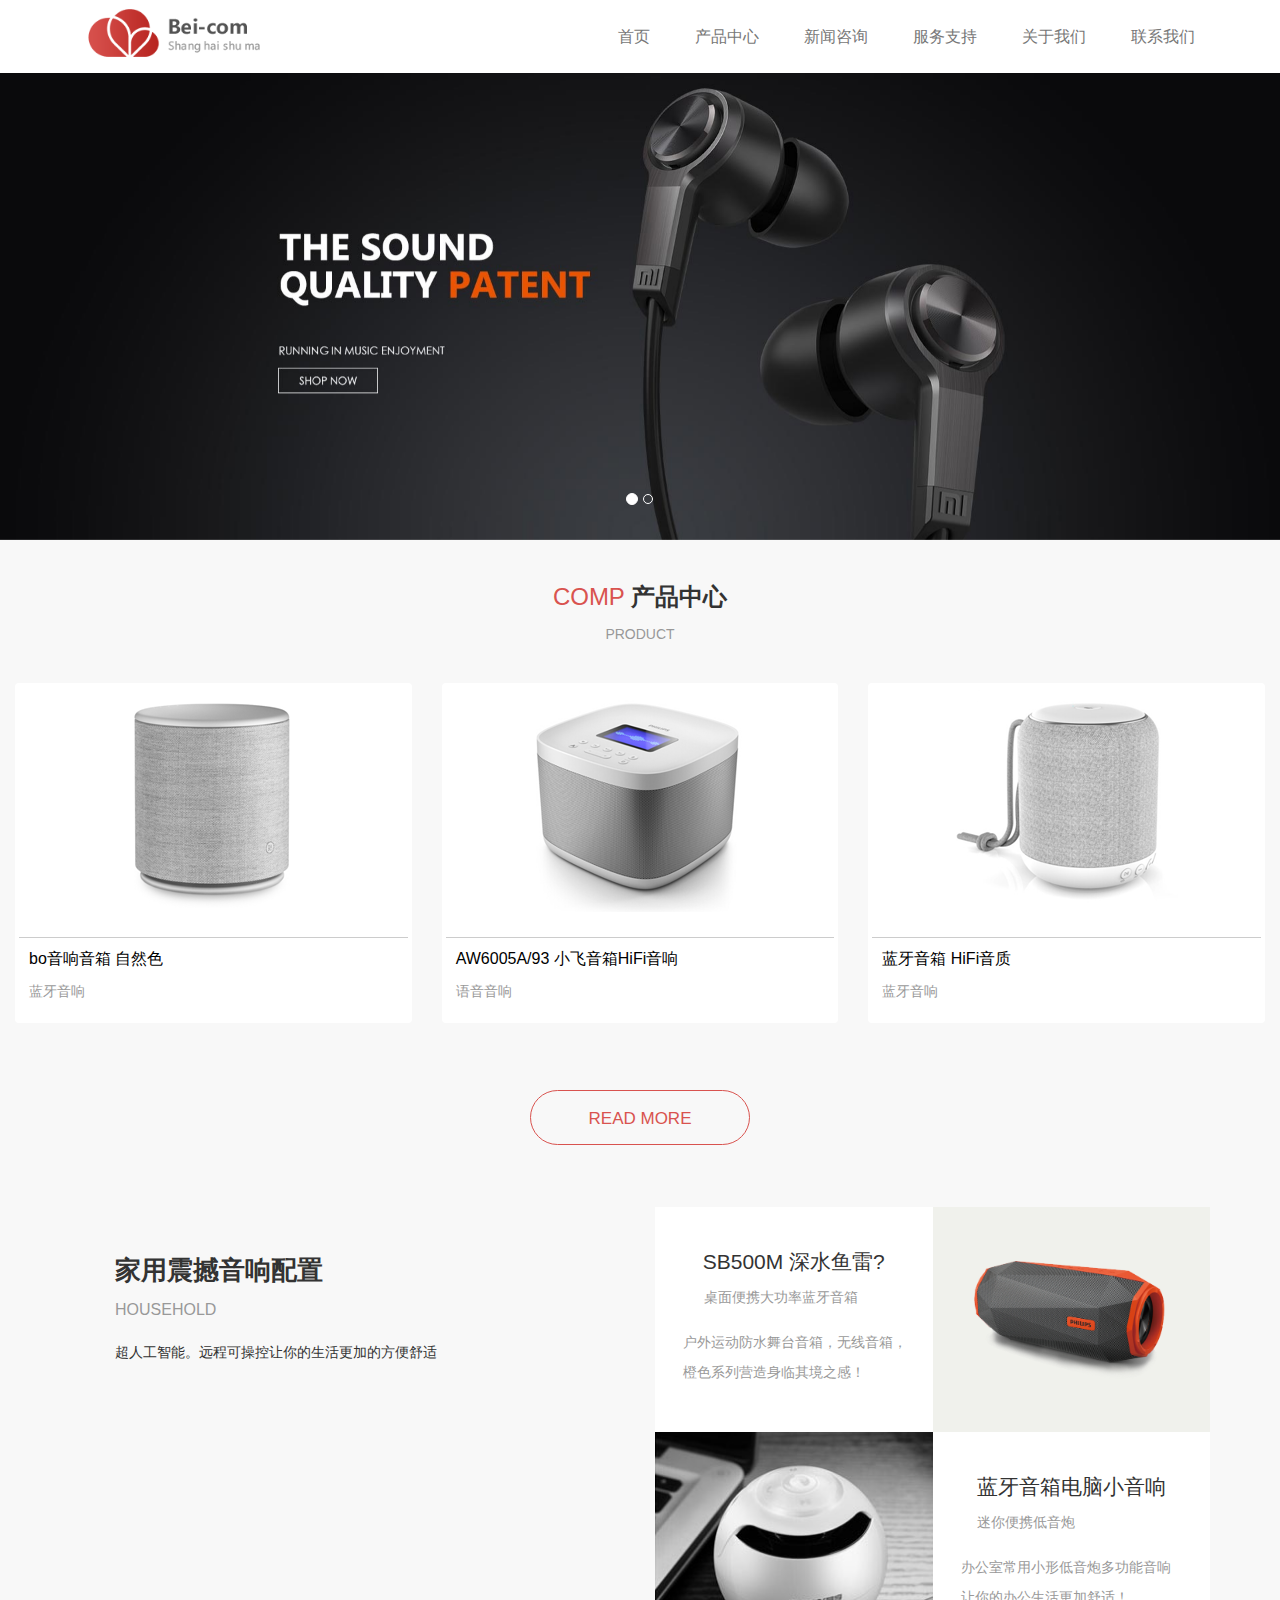
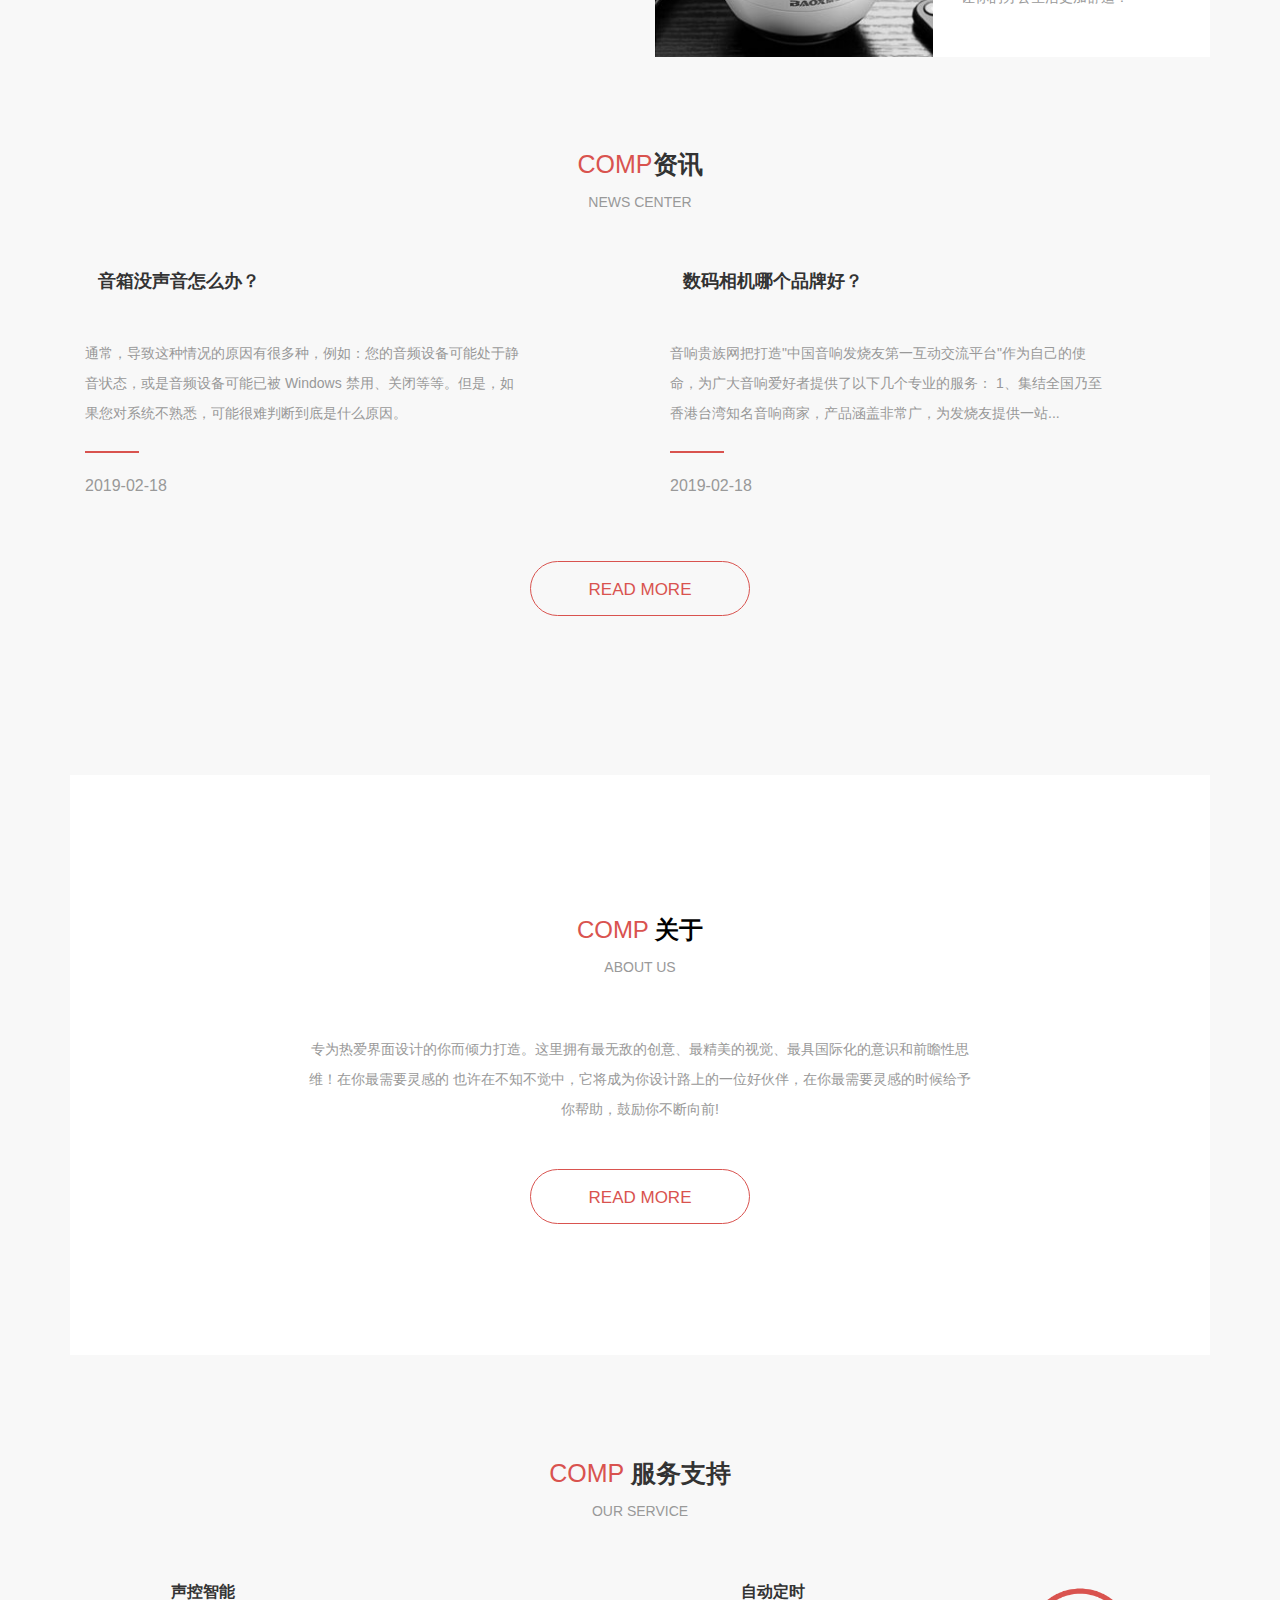
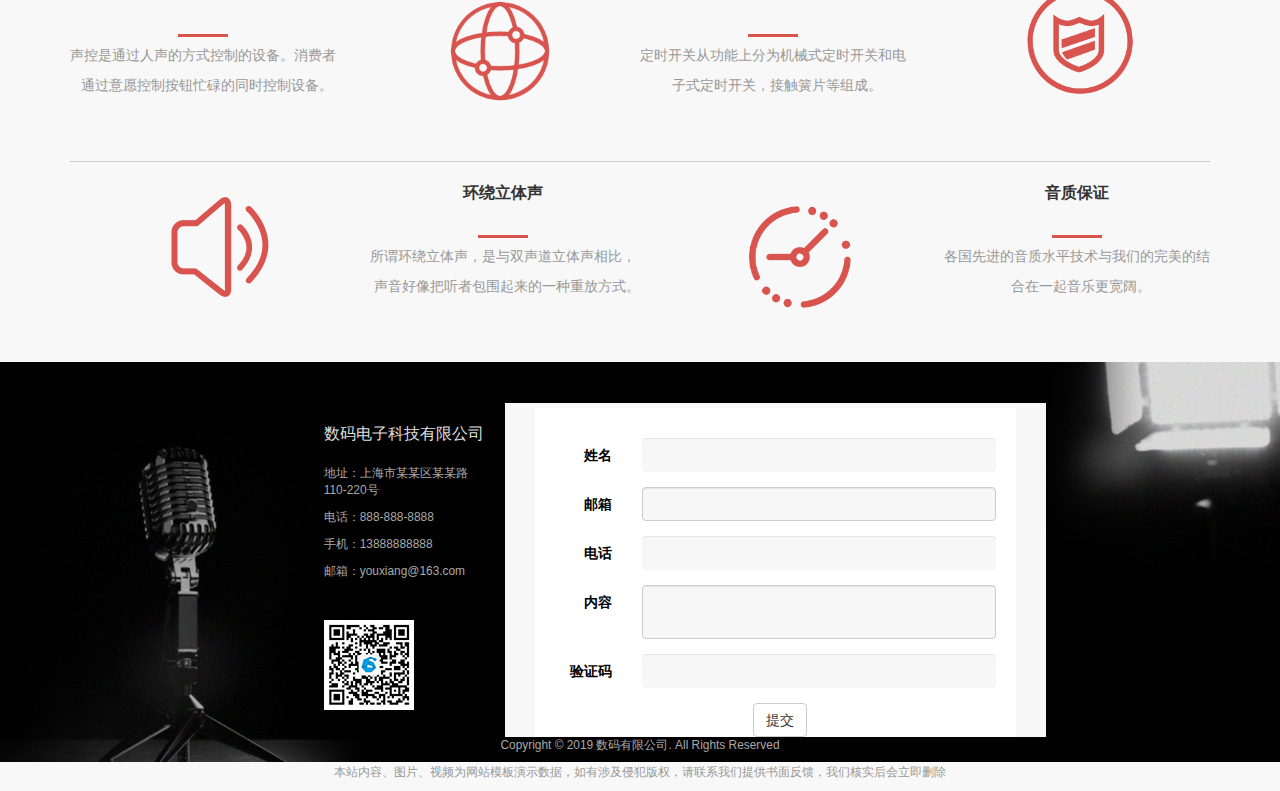
<file: src/index.html>
<!DOCTYPE html>
<html lang="en">

<head>
    <meta charset="UTF-8">
    <meta name="viewport" content="width=device-width, initial-scale=1.0">
    <title>数码商城</title>
    <link rel="stylesheet" href="../common/bootstrap/css/bootstrap.min.css">
    <link rel="stylesheet" href="../common/base.css">
    <link rel="stylesheet" href="./css/style.css">
    <link rel="stylesheet" href="./css/chatbox.css">
    <script src="../common/jquery-3.1.0.js"></script>
    <script src="../common/bootstrap/js/bootstrap.min.js"></script>
    <script src="./js/common.js"></script>
    <script src="./js/main.js"></script>
    <script src="./js/chatbox.js"></script>
</head>

<body>
    <!-- 网页包裹层star -->
    <div class="wrap">
        <!-- 导航栏star -->
        <header>
            <nav class="navbar navbar-default container" style="background-color: rgba(255, 255, 255,1);">
                <div class="container min-box">
                    <!-- logo-star -->
                    <div class="navbar-header">
                        <button type="button" class="navbar-toggle collapsed" style="margin-top: 23px;" data-toggle="collapse" data-target="#bs-example-navbar-collapse-1" aria-expanded="false">
                            <span class="sr-only">Toggle navigation</span>
                            <span class="icon-bar"></span>
                            <span class="icon-bar"></span>
                            <span class="icon-bar"></span>
                        </button>
                        <a class="navbar-brand logo" href="#" title="logo">
                            <img src="../images/logo.png">
                        </a>
                    </div>
                    <!-- logo-end -->
                    <!-- 选项栏star -->
                    <div class="collapse navbar-collapse" id="bs-example-navbar-collapse-1">
                        <ul class="nav navbar-nav navbar-right " id="options">
                            <li><a href="javascript:0;">首页</a></li>
                            <li><a href="javascript:0;">产品中心</a></li>
                            <li><a href="javascript:0;">新闻咨询</a></li>
                            <li><a href="javascript:0;">服务支持</a></li>
                            <li><a href="javascript:0;">关于我们</a></li>
                            <li><a href="javascript:0;">联系我们</a></li>
                        </ul>
                    </div>
                    <!-- 选项栏end -->
                </div>
                <!-- /.container-fluid -->
            </nav>
        </header>
        <!-- 导航栏end -->
        <!-- 中间区域star -->
        <!-- 轮播图区域star -->
        <div class="slider-box">
            <div id="carousel-example-generic" class="carousel slide" data-ride="carousel" data-interval="3000">
                <div id="carousel-example-generic" class="carousel slide" data-ride="carousel" data-interval="3000" data-pause=null>
                    <!-- Indicators -->
                    <ol class="carousel-indicators">
                        <li data-target="#carousel-example-generic" data-slide-to="0" class="active"></li>
                        <li data-target="#carousel-example-generic" data-slide-to="1"></li>
                    </ol>
                    <!-- 轮播图片 -->
                    <div class="carousel-inner" role="listbox">
                        <div class="item active">
                            <img src="../images/slide1.jpg">
                            <div class="carousel-caption">
                            </div>
                        </div>
                        <div class="item">
                            <img src="../images/slide2.jpg">
                            <div class="carousel-caption">
                            </div>
                        </div>
                    </div>
                </div>
            </div>
            <!-- 轮播图区域end -->

            <!-- 产品区域star -->
            <div class="product">
                <!-- 标语1star -->
                <div class="page-header slogan1">
                    <p><a href="javascript:0;">COMP </a>产品中心</p>
                    <p>PRODUCT</p>
                </div>
                <!-- 标语1end -->
                <!-- 音响产品块star -->
                <div class="prod">
                    <div class="container box">
                        <div class="row">
                            <div class="col-xs-12 col-sm-6 col-md-4">
                                <a href="#" class="thumbnail pro-box">
                                    <img src="../images/product1.png">
                                    <div class="info">
                                        <p>bo音响音箱 自然色</p>
                                        <span>蓝牙音响</span>
                                    </div>
                                </a>

                            </div>
                            <div class="col-xs-12  col-sm-6 col-md-4">
                                <a href="#" class="thumbnail pro-box">
                                    <img src="../images/product2.png">
                                    <div class="info">
                                        <p>AW6005A/93 小飞音箱HiFi音响</p>
                                        <span>语音音响</span>
                                    </div>
                                </a>
                            </div>
                            <div class="col-xs-12  col-sm-12 col-md-4">
                                <a href="#" class="thumbnail pro-box">
                                    <img src="../images/product3.png">
                                    <div class="info">
                                        <p>蓝牙音箱 HiFi音质</p>
                                        <span>蓝牙音响</span>
                                    </div>
                                </a>
                            </div>
                        </div>
                    </div>
                </div>
                <!-- 音响产品块end -->
            </div>
            <!-- 产品区域end -->

            <!-- 产品区域2star -->
            <div class="product2">
                <!-- 更多按钮star -->
                <div class="page-header slogan2 col-xs-12">
                    <a href="javascript:0;" class="more">READ MORE</a>
                </div>
                <!-- 更多按钮end -->
                <!-- 音响产品块2star -->
                <div class="prod2">
                    <div class="container">
                        <div class="row">
                            <div class="col-xs-12 col-md-6">
                                <div class="left">
                                    <div class="title">
                                        <p>
                                            <a href="javascript:0;"> 家用震撼音响配置 </a>
                                        </p>
                                        <span>HOUSEHOLD</span>
                                    </div>
                                    <p class="title2">超人工智能。远程可操控让你的生活更加的方便舒适</p>
                                </div>
                            </div>
                            <div class="col-xs-12 col-md-6">
                                <div class="right">
                                    <ul>
                                        <li class="small-box">
                                            <a href="javascript:0;">
                                                <div class="info1">
                                                    <p class="title1">SB500M 深水鱼雷?</p>
                                                    <span>桌面便携大功率蓝牙音箱</span>
                                                </div>
                                                <div class="info2">
                                                    <p>户外运动防水舞台音箱，无线音箱，</p>
                                                    <p>橙色系列营造身临其境之感！</p>
                                                </div>
                                            </a>
                                        </li>
                                        <li class="small-box">
                                            <a href="javascript:0;" class="gray">
                                                <div class="pic">
                                                    <img src="../images/product4.png" alt="">
                                                </div>
                                            </a>
                                        </li>
                                        <li class="small-box">
                                            <a href="javascript:0;" class="third">
                                                <div class="pic">
                                                    <img src="../images/product5.jpg" alt="">
                                                </div>
                                            </a>
                                        </li>
                                        <li class="small-box">
                                            <a href="javascript:0;">
                                                <div class="info3">
                                                    <p class="title3">蓝牙音箱电脑小音响</p>
                                                    <span>迷你便携低音炮</span>
                                                </div>
                                                <div class="info4">
                                                    <p>办公室常用小形低音炮多功能音响</p>
                                                    <p>让你的办公生活更加舒适！</p>
                                                </div>
                                            </a>
                                        </li>
                                    </ul>
                                </div>
                            </div>
                        </div>
                    </div>
                </div>
                <!-- 音响产品块2end -->
            </div>
            <!-- 产品区域2end -->

            <!-- 标语区域star -->
            <div class="slogan">
                <div class="container">
                    <div class="page-header">
                        <p><a href="javascript:0;">COMP</a>资讯</p>
                        <span>NEWS CENTER</span>
                    </div>
                    <div class="row">
                        <div class="col-xs-12 col-md-6">
                            <div class="left">
                                <p class="title">音箱没声音怎么办？</p>
                                <div class="plan">
                                    <div class="text">
                                        <p>通常，导致这种情况的原因有很多种，例如：您的音频设备可能处于静</p>
                                        <p>音状态，或是音频设备可能已被 Windows 禁用、关闭等等。但是，如</p>
                                        <p>果您对系统不熟悉，可能很难判断到底是什么原因。</p>
                                    </div>
                                    <div class="bar"></div>
                                    <div class="time">2019-02-18</div>
                                    <a href="javascript:0;" class="more">more</a>
                                </div>
                            </div>
                        </div>
                        <div class="col-xs-12 col-md-6">
                            <div class="right">
                                <p class="title">数码相机哪个品牌好？</p>
                                <div class="plan">
                                    <div class="text">
                                        <p>音响贵族网把打造"中国音响发烧友第一互动交流平台"作为自己的使</p>
                                        <p>命，为广大音响爱好者提供了以下几个专业的服务： 1、集结全国乃至</p>
                                        <p>香港台湾知名音响商家，产品涵盖非常广，为发烧友提供一站...</p>
                                    </div>
                                    <div class="bar"></div>
                                    <div class="time">2019-02-18</div>
                                    <a href="javascript:0;" class="more">more</a>
                                </div>
                            </div>
                        </div>
                    </div>
                    <!-- 更多按钮star -->
                    <div class="page-header slogan2 col-xs-12">
                        <a href="javascript:0;" class="more2">READ MORE</a>
                    </div>
                    <!-- 更多按钮end -->
                </div>
            </div>
            <div class="about">
                <div class="container">
                    <div class="row">
                        <div class="col-xs-12 col-md-12">
                            <div class="box-right">
                                <div class="min-box">
                                    <p class="title"><a href="javascript:0;">COMP </a>关于</p>
                                    <span>ABOUT US</span>
                                    <p>专为热爱界面设计的你而倾力打造。这里拥有最无敌的创意、最精美的视觉、最具国际化的意识和前瞻性思</p>
                                    <p>维！在你最需要灵感的 也许在不知不觉中，它将成为你设计路上的一位好伙伴，在你最需要灵感的时候给予 </p>
                                    <p>你帮助，鼓励你不断向前!</p>
                                    <!-- 更多按钮star -->
                                    <div class="page-header slogan2 col-xs-12">
                                        <a href="javascript:0;" class="more3">READ MORE</a>
                                    </div>
                                    <!-- 更多按钮end -->
                                </div>
                            </div>
                        </div>
                    </div>
                </div>
            </div>
            <div class="service">
                <div class="container">
                    <div class="row">
                        <p class="title"><a href="javascript:0;">COMP </a>服务支持</p>
                        <span>OUR SERVICE</span>
                        <div class="col-xs-12 col-md-12">
                            <div class="top">
                                <div class="left">
                                    <div class="info1">
                                        <p class="title2">声控智能</p>
                                        <div class="bar"></div>
                                        <p>声控是通过人声的方式控制的设备。消费者</p>
                                        <p>&nbsp;&nbsp;通过意愿控制按钮忙碌的同时控制设备。</p>
                                    </div>
                                    <div class="pic1  hidden-xs hidden-sm">
                                        <img src="../images/service1.png" alt="">
                                    </div>
                                </div>
                                <div class="right">
                                    <div class="info2">
                                        <p class="title3">自动定时</p>
                                        <div class="bar"></div>
                                        <p>定时开关从功能上分为机械式定时开关和电</p>
                                        <p>&nbsp;&nbsp;子式定时开关，接触簧片等组成。</p>
                                    </div>
                                    <div class="pic2  hidden-xs hidden-sm">
                                        <img src="../images/service2.png" alt="">
                                    </div>
                                </div>
                            </div>
                        </div>
                        <div class="col-xs-12 col-md-12">
                            <div class="bottom">
                                <div class="left">
                                    <div class="pic3 hidden-xs hidden-sm">
                                        <img src="../images/service3.png" alt="">
                                    </div>
                                    <div class="info3">
                                        <p class="title4">环绕立体声</p>
                                        <div class="bar"></div>
                                        <p>所谓环绕立体声，是与双声道立体声相比，</p>
                                        <p>&nbsp;&nbsp;声音好像把听者包围起来的一种重放方式。</p>
                                    </div>
                                </div>
                                <div class="right">
                                    <div class="pic4  hidden-xs hidden-sm">
                                        <img src="../images/service4.png" alt="">
                                    </div>
                                    <div class="info4">
                                        <p class="title5">音质保证</p>
                                        <div class="bar"></div>
                                        <p>各国先进的音质水平技术与我们的完美的结</p>
                                        <p>&nbsp;&nbsp;合在一起音乐更宽阔。</p>
                                    </div>
                                </div>
                            </div>
                        </div>
                    </div>
                </div>
            </div>
            <!-- 标语区域end -->

            <!-- 中间区域end -->

            <!-- 底部栏star -->
            <!-- 底部栏star -->
            <footer>
                <div class="container-fluid bgTu">
                    <div class="row design_foot">
                        <div class="No-Name">
                            <div class="site col-lg-4 hidden-md hidden-sm hidden-xs">
                                <div class="row">
                                    <h3 class="lead col-sm-12">数码电子科技有限公司</h3>
                                    <p class="small col-sm-12">地址：上海市某某区某某路110-220号</p>
                                    <p class="small col-sm-12">电话：888-888-8888</p>
                                    <p class="small col-sm-12">手机：13888888888</p>
                                    <p class="small col-sm-12">邮箱：youxiang@163.com</p>
                                    <img src="../images/bgErWeiMa.jpg">
                                </div>
                            </div>
                            <div class="login col-lg-8 col-md-12 hidden-sm hidden-xs">
                                <form class="form-horizontal">
                                    <div class="form-group">
                                        <label for="exampleInputName2" class="col-sm-2 control-label">姓名</label>
                                        <div class="col-sm-10">
                                            <input type="text" class="form-control" id="exampleInputName2">
                                        </div>
                                    </div>
                                    <div class="form-group">
                                        <label for="inputEmail3" class="col-sm-2 control-label">邮箱</label>
                                        <div class="col-sm-10">
                                            <input type="email" class="form-control" id="inputEmail3">
                                        </div>
                                    </div>
                                    <div class="form-group">
                                        <label for="inputPhone" class="col-sm-2 control-label">电话</label>
                                        <div class="col-sm-10">
                                            <input type="text" class="form-control" id="inputPhone">
                                        </div>
                                    </div>
                                    <div class="form-group">
                                        <label for="textarea1" class="col-sm-2 control-label">内容</label>
                                        <div class="col-sm-10">
                                            <textarea class="form-control" id="textarea1" rows="2"></textarea>
                                        </div>
                                    </div>
                                    <div class="form-group">
                                        <label for="inputCode" class="col-sm-2 control-label">验证码</label>
                                        <div class="col-sm-10">
                                            <input type="text" class="form-control" id="inputCode">
                                        </div>
                                    </div>
                                    <button type="submit" class="btn btn-default center-block">提交</button>
                                </form>
                            </div>
                            <div class="row copyright hidden-md">
                                <p class="small center-block col-md-12">Copyright © 2019 数码有限公司. All Rights Reserved</p>
                                <p class="small center-block col-md-12  hidden-sm hidden-xs">本站内容、图片、视频为网站模板演示数据，如有涉及侵犯版权，请联系我们提供书面反馈，我们核实后会立即删除</p>
                                <p class="small center-block col-md-12 hidden-lg hidden-md ">网站投诉</p>
                            </div>
                        </div>

                    </div>
                </div>
            </footer>
            <!-- 底部栏end -->
            <!-- 底部栏end -->
        </div>
        <!-- 聊天盒子star -->
        <div class="chat hidden-sm hidden-xs">
            <img src="../images/robot.png">
        </div>
        <div class="chatbox hidden-sm hidden-xs">
            <div class="header">
                <p>在线客服</p>
                <div class="close" title="关闭" id="close">×</div>
            </div>
            <div class="content">
                <div class="alert alert-danger warnning" role="alert">消息内容不能为空</div>
                <span class="time" id="time"></span>
                <ul id="msgList">
                    <li class="left fxied">
                        <img src="../images/robot.png">
                        <span>您好！我是菲菲，非常欢迎您的到来，有什么想和我聊聊的吗？</span>
                    </li>
                </ul>
            </div>
            <div class="in_msg">
                <textarea class="input" placeholder="请输入内容" id="msg"></textarea>
                <a href="javascript:0;" class="send" id="sendMsg">发送</a>
            </div>
        </div>
        <!-- 聊天盒子end -->
        <!-- 网页包裹层end -->
</body>

</html>
</file>
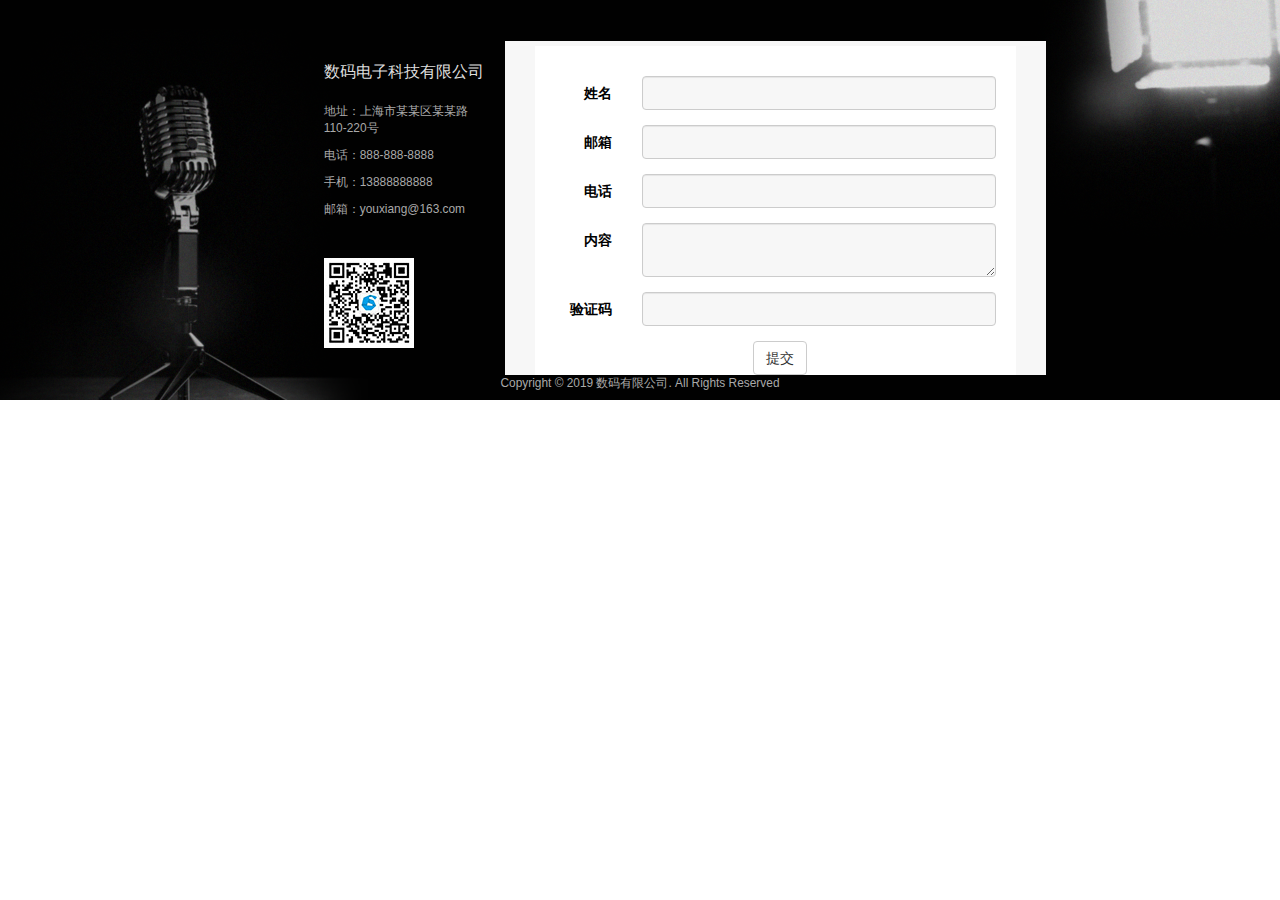
<file: footer.html>
<!DOCTYPE html>
<html lang="en">

<head>
    <meta charset="UTF-8">
    <meta name="viewport" content="width=device-width, initial-scale=1.0">
    <title>数码商城</title>
    <link rel="stylesheet" type="text/css" href="common/bootstrap/css/bootstrap.min.css" />
    <link rel="stylesheet" type="text/css" href="src/css/common.css" />
    <script src="common/jquery-3.1.0.js"></script>
    <script src="common/bootstrap/js/bootstrap.min.js"></script>
    <script src="src/js/main.js"></script>
</head>

<body>

    <!-- 底部栏star -->
    <footer>
        <div class="container-fluid bgTu">
            <div class="row design_foot">
                <div class="No-Name">
                    <div class="site col-lg-4 hidden-md hidden-sm hidden-xs">
                        <div class="row">
                            <h3 class="lead col-sm-12">数码电子科技有限公司</h3>
                            <p class="small col-sm-12">地址：上海市某某区某某路110-220号</p>
                            <p class="small col-sm-12">电话：888-888-8888</p>
                            <p class="small col-sm-12">手机：13888888888</p>
                            <p class="small col-sm-12">邮箱：youxiang@163.com</p>
                            <img src="./images/bgErWeiMa.jpg">
                        </div>
                    </div>
                    <div class="login col-lg-8 col-md-12 hidden-sm hidden-xs">
                        <form class="form-horizontal">
                            <div class="form-group">
                                <label for="exampleInputName2" class="col-sm-2 control-label">姓名</label>
                                <div class="col-sm-10">
                                    <input type="text" class="form-control" id="exampleInputName2">
                                </div>
                            </div>
                            <div class="form-group">
                                <label for="inputEmail3" class="col-sm-2 control-label">邮箱</label>
                                <div class="col-sm-10">
                                    <input type="email" class="form-control" id="inputEmail3">
                                </div>
                            </div>
                            <div class="form-group">
                                <label for="inputPhone" class="col-sm-2 control-label">电话</label>
                                <div class="col-sm-10">
                                    <input type="text" class="form-control" id="inputPhone">
                                </div>
                            </div>
                            <div class="form-group">
                                <label for="textarea1" class="col-sm-2 control-label">内容</label>
                                <div class="col-sm-10">
                                    <textarea class="form-control" id="textarea1" rows="2"></textarea>
                                </div>
                            </div>
                            <div class="form-group">
                                <label for="inputCode" class="col-sm-2 control-label">验证码</label>
                                <div class="col-sm-10">
                                    <input type="text" class="form-control" id="inputCode">
                                </div>
                            </div>
                            <button type="submit" class="btn btn-default center-block">提交</button>
                        </form>
                    </div>
                    <div class="row copyright hidden-md">
                        <p class="small center-block col-md-12">Copyright © 2019 数码有限公司. All Rights Reserved</p>
                        <p class="small center-block col-md-12  hidden-sm hidden-xs">本站内容、图片、视频为网站模板演示数据，如有涉及侵犯版权，请联系我们提供书面反馈，我们核实后会立即删除</p>
                        <p class="small center-block col-md-12 hidden-lg hidden-md ">网站投诉</p>
                    </div>
                </div>

            </div>
        </div>
    </footer>
    <!-- 底部栏end -->
</body>

</html>
</file>
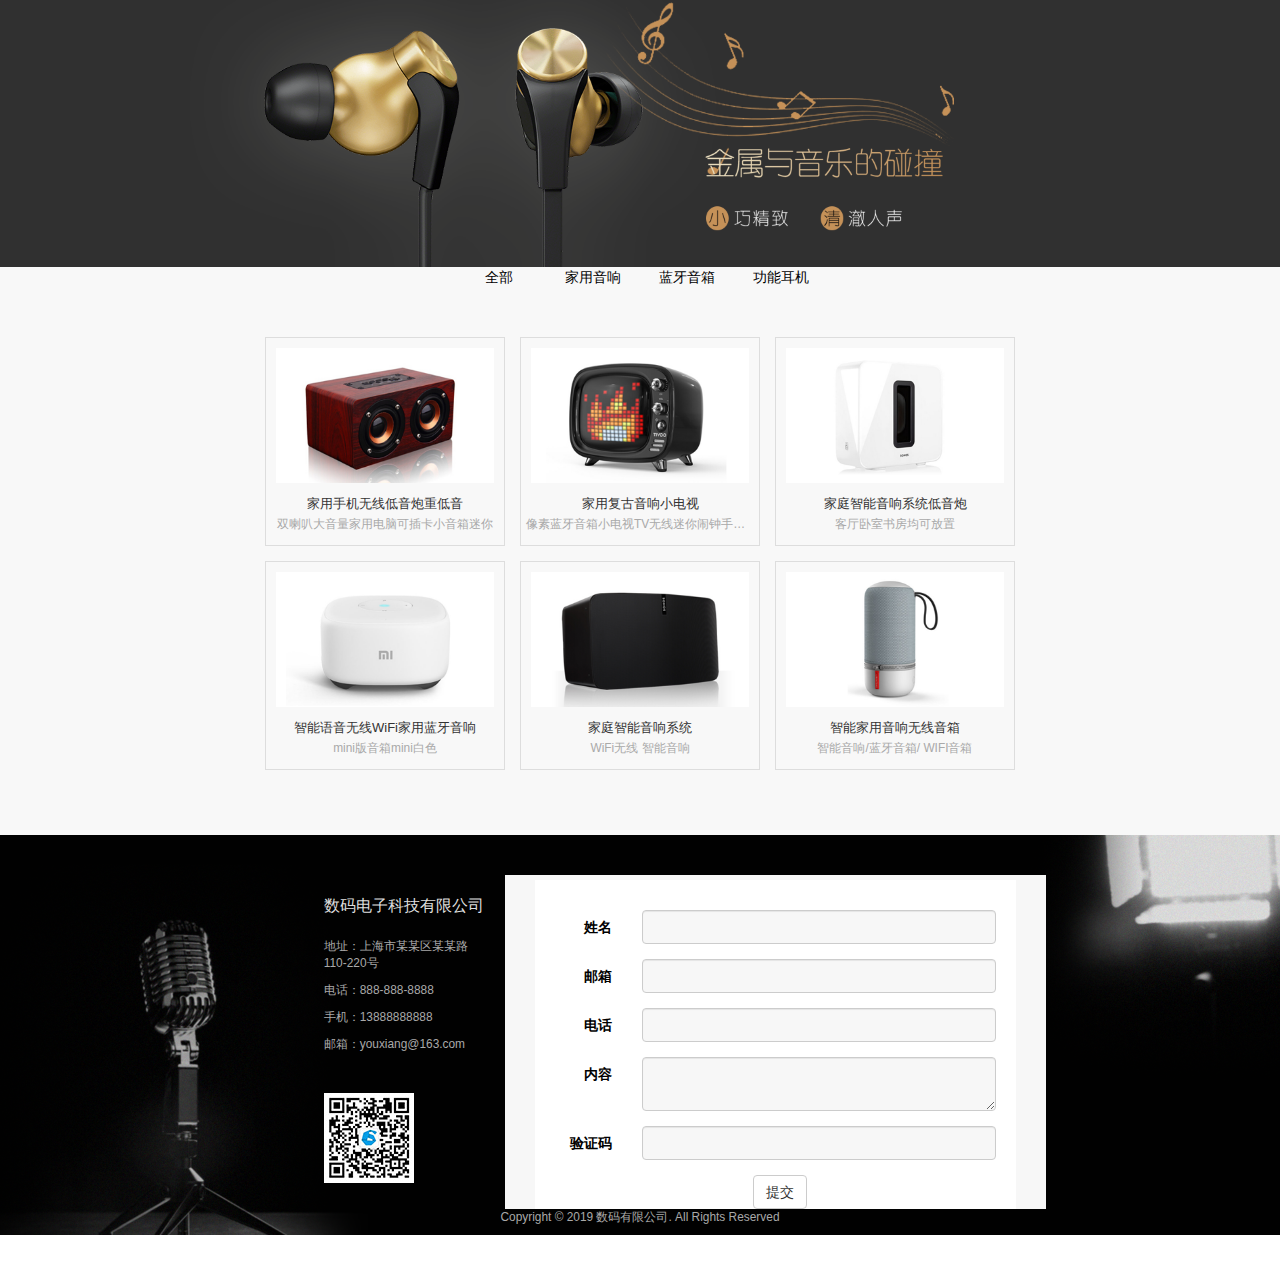
<file: product.html>
<!DOCTYPE html>
<html lang="en">

<head>
    <meta charset="UTF-8">
    <meta name="viewport" content="width=device-width, initial-scale=1.0">
    <title>产品中心</title>
    <link rel="stylesheet" type="text/css" href="./common/bootstrap/css/bootstrap.min.css" />
    <link rel="stylesheet" type="text/css" href="./src/css/common.css" />
    <link rel="stylesheet" type="text/css" href="./src/css/product.css" />
    <script src="./common/jquery-3.1.0.js"></script>
    <script src="./common/bootstrap/js/bootstrap.min.js"></script>
    <script src="./src/js/main.js"></script>
</head>

<body>
    <!-- banner -->
    <header>
        <div class="container-fluid product-nav">
            <div class="row product-banner">
                <div class="product-banner col-lg-12">
                    <img src="./images/product-banner.png">
                </div>
            </div>
        </div>
    </header>
    <!-- 正文 -->
    <article>
        <div class="container-fluid commodity">
            <div class="row allTheGoods">
                <a href="#" class="col-lg-3 text-center">全部</a>
                <a href="#" class="col-lg-3 text-center">家用音响</a>
                <a href="#" class="col-lg-3 text-center">蓝牙音箱</a>
                <a href="#" class="col-lg-3 text-center">功能耳机</a>
            </div>
            <div class="merchandise">
                <ul>
                    <li>
                        <div>
                            <a href="#">
                                <img src="./images/shangpin1.png" title="家用手机无线低音炮重低音">
                            </a>
                        </div>
                        <div class="div_span">
                            <span>家用手机无线低音炮重低音</span>
                            <span class="small">双喇叭大音量家用电脑可插卡小音箱迷你</span>
                        </div>
                    </li>
                    <li>
                        <div>
                            <a href="#">
                                <img src="./images/shangpin2.png" title="家用复古音响小电视">
                            </a>
                        </div>
                        <div>
                            <span>家用复古音响小电视</span>
                            <span class="small">像素蓝牙音箱小电视TV无线迷你闹钟手机便携创意可爱少女心家用复古小音响</span>
                        </div>
                    </li>
                    <li>
                        <div>
                            <a href="#">
                                <img src="./images/shangpin3.png" title="家庭智能音响系统低音炮">
                            </a>
                        </div>
                        <div>
                            <span>家庭智能音响系统低音炮</span>
                            <span class="small">客厅卧室书房均可放置</span>
                        </div>
                    </li>
                    <li>
                        <div>
                            <a href="#">
                                <img src="./images/shangpin4.png" title="智能语音无线WiFi家用蓝牙音响">
                            </a>
                        </div>
                        <div>
                            <span>智能语音无线WiFi家用蓝牙音响</span>
                            <span class="small">mini版音箱mini白色</span>
                        </div>
                    </li>
                    <li>
                        <div>
                            <a href="#">
                                <img src="./images/shangpin5.png" title="家庭智能音响系统">
                            </a>
                        </div>
                        <div>
                            <span>家庭智能音响系统</span>
                            <span class="small">WiFi无线 智能音响</span>
                        </div>
                    </li>
                    <li>
                        <div>
                            <a href="#">
                                <img src="./images/shangpin6.png" title="智能家用音响无线音箱">
                            </a>
                        </div>
                        <div>
                            <span>智能家用音响无线音箱</span>
                            <span class="small">智能音响/蓝牙音箱/ WIFI音箱</span>
                        </div>
                    </li>
                </ul>
            </div>
        </div>
    </article>
    <footer>
        <div class="container-fluid bgTu">
            <div class="row design_foot">
                <div class="No-Name">
                    <div class="site col-lg-4 hidden-md hidden-sm hidden-xs">
                        <div class="row">
                            <h3 class="lead col-sm-12">数码电子科技有限公司</h3>
                            <p class="small col-sm-12">地址：上海市某某区某某路110-220号</p>
                            <p class="small col-sm-12">电话：888-888-8888</p>
                            <p class="small col-sm-12">手机：13888888888</p>
                            <p class="small col-sm-12">邮箱：youxiang@163.com</p>
                            <img src="./images/bgErWeiMa.jpg">
                        </div>
                    </div>
                    <div class="login col-lg-8 col-md-12 hidden-sm hidden-xs">
                        <form class="form-horizontal">
                            <div class="form-group">
                                <label for="exampleInputName2" class="col-sm-2 control-label">姓名</label>
                                <div class="col-sm-10">
                                    <input type="text" class="form-control" id="exampleInputName2">
                                </div>
                            </div>
                            <div class="form-group">
                                <label for="inputEmail3" class="col-sm-2 control-label">邮箱</label>
                                <div class="col-sm-10">
                                    <input type="email" class="form-control" id="inputEmail3">
                                </div>
                            </div>
                            <div class="form-group">
                                <label for="inputPhone" class="col-sm-2 control-label">电话</label>
                                <div class="col-sm-10">
                                    <input type="text" class="form-control" id="inputPhone">
                                </div>
                            </div>
                            <div class="form-group">
                                <label for="textarea1" class="col-sm-2 control-label">内容</label>
                                <div class="col-sm-10">
                                    <textarea class="form-control" id="textarea1" rows="2"></textarea>
                                </div>
                            </div>
                            <div class="form-group">
                                <label for="inputCode" class="col-sm-2 control-label">验证码</label>
                                <div class="col-sm-10">
                                    <input type="text" class="form-control" id="inputCode">
                                </div>
                            </div>
                            <button type="submit" class="btn btn-default center-block">提交</button>
                        </form>
                    </div>
                    <div class="row copyright hidden-md">
                        <p class="small center-block col-md-12">Copyright © 2019 数码有限公司. All Rights Reserved</p>
                        <p class="small center-block col-md-12  hidden-sm hidden-xs">本站内容、图片、视频为网站模板演示数据，如有涉及侵犯版权，请联系我们提供书面反馈，我们核实后会立即删除</p>
                        <p class="small center-block col-md-12 hidden-lg hidden-md ">网站投诉</p>
                    </div>
                </div>

            </div>
        </div>
    </footer>
</body>

</html>
</file>
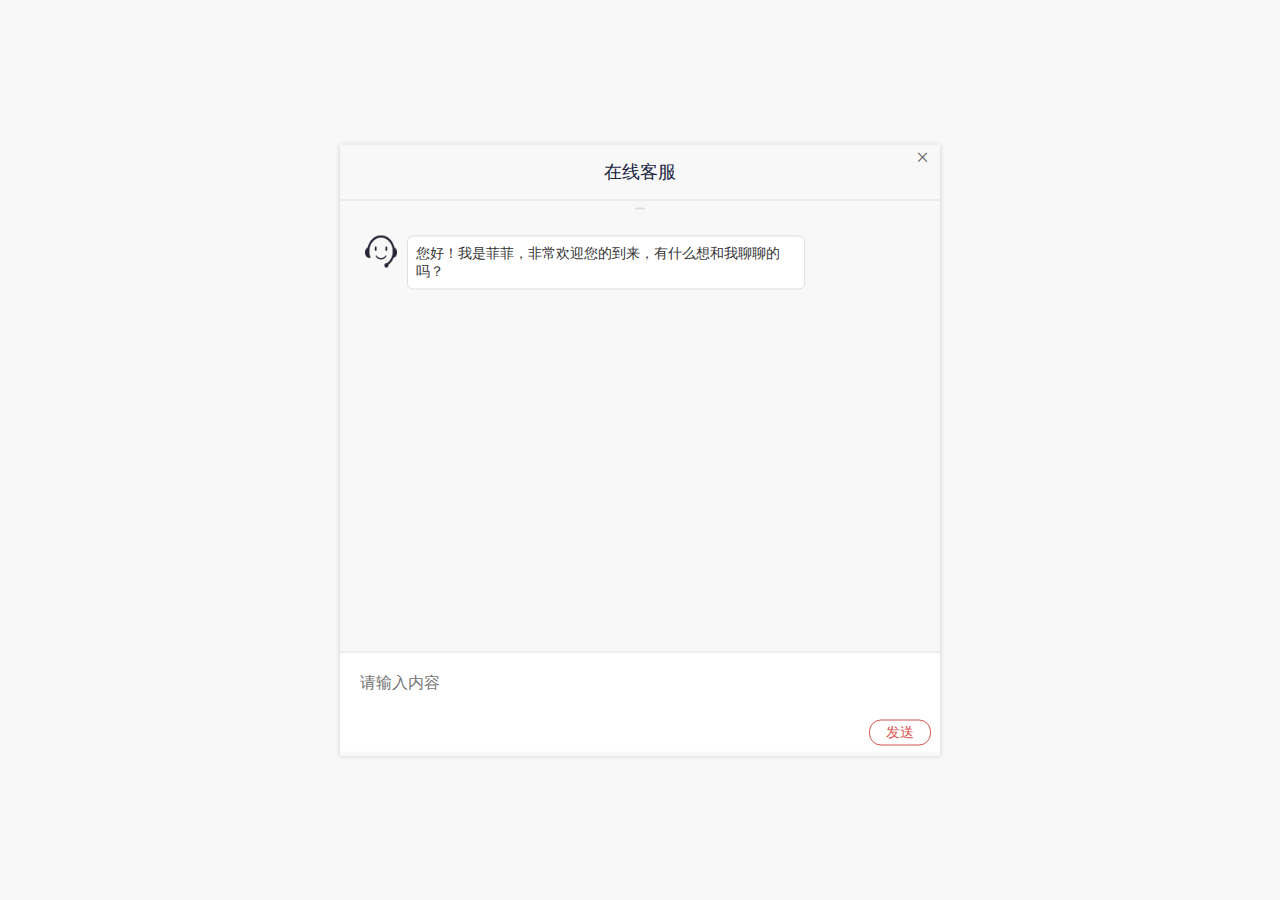
<file: src/chatbox.html>
<!DOCTYPE html>
<html lang="en">

<head>
    <meta charset="UTF-8">
    <meta name="viewport" content="width=device-width, initial-scale=1.0">
    <title>Document</title>
    <link rel="stylesheet" href="../common/base.css">
    <link rel="stylesheet" href="./css/chatbox.css">
    <script src="../common/jquery-3.1.0.js"></script>
    <script src="./js/chatbox.js"></script>
</head>
<style>
    .chatbox {
        display: block;
    }
</style>

<body>
    <div class="chatbox">
        <div class="header">
            <p>在线客服</p>
            <div class="close" title="关闭" id="close">×</div>
        </div>
        <div class="content">
            <div class="alert alert-danger warnning" role="alert">消息内容不能为空</div>
            <span class="time" id="time"></span>
            <ul id="msgList">
                <li class="left fxied">
                    <img src="../images/robot.png">
                    <span>您好！我是菲菲，非常欢迎您的到来，有什么想和我聊聊的吗？</span>
                </li>
            </ul>
        </div>
        <div class="in_msg">
            <textarea class="input" placeholder="请输入内容" id="msg"></textarea>
            <a href="javascript:0;" class="send" id="sendMsg">发送</a>
        </div>
    </div>
</body>

</html>
</file>
<file: common/base.css>
* {
    padding: 0;
    margin: 0;
}

body,
html {
    background-color: rgba(248, 248, 248);
    font-size: 14px;
}

ul {
    list-style: none;
}

a {
    text-decoration: none;
    color: #333;
}

a:hover,
a:focus {
    text-decoration: none;
}

a:hover {
    color: rgb(217, 83, 79);
}

span,
p {
    color: #999;
}

.page-header {
    border-bottom: none;
    text-align: center;
}

.page-header p {
    font-weight: bold;
    font-size: 25px;
    color: #333;
}

.page-header a {
    font-weight: normal;
    color: #d9534f;
}

input[type=text],
textarea,
input[type=text]:focus,
textarea:focus {
    border: none;
    outline: none;
    box-sizing: border-box;
}

textarea {
    resize: none;
}
</file>
<file: src/css/style.css>
.wrap {
  width: 100%;
  height: 100%;
  position: relative;
  /*导航栏*/
  /*轮播图*/
  /*产品块1*/
  /*产品块2*/
  /*标语块*/
  /*关于我们*/
  /*服务区域*/
  /*底部栏*/
}
.wrap header {
  width: 100%;
  background-color: #fff;
}
.wrap header .navbar {
  border: none;
  margin-bottom: 0;
}
.wrap header .navbar .min-box .logo {
  width: 274px;
  display: block;
}
.wrap header .navbar .min-box .logo img {
  height: 55px;
  display: block;
  margin-top: -10px;
}
.wrap header .navbar .min-box a {
  line-height: 43px;
  background-color: transparent;
  font-size: 16px;
  z-index: 999;
}
.wrap header .navbar .min-box a:hover,
.wrap header .navbar .min-box a:focus {
  color: #d9534f;
}
.wrap header .navbar .navbar-nav li {
  padding-right: 15px;
}
.wrap .slider-box {
  margin-top: -15px;
}
.wrap .product {
  width: 100%;
  height: 500px;
  position: relative;
  top: -40px;
}
.wrap .product .slogan1 {
  border: none;
  position: relative;
  margin-top: 80px;
  text-align: center;
}
.wrap .product .slogan1 p {
  color: #333;
  font-size: 24px;
  font-weight: bold;
}
.wrap .product .slogan1 p a {
  font-weight: normal;
  color: #d9534f;
}
.wrap .product .slogan1 p:last-of-type {
  color: #999;
  font-size: 14px;
  font-weight: normal;
}
.wrap .product .prod {
  width: 100%;
  height: 400px;
}
.wrap .product .prod .box {
  width: 100%;
}
.wrap .product .prod .box .pro-box {
  height: 340px;
  overflow: hidden;
  transition: 0.2s;
  border: none;
}
.wrap .product .prod .box .pro-box:hover {
  box-shadow: 0 0 20px #ccc;
}
.wrap .product .prod .box .pro-box img {
  transition: 0.5s;
}
.wrap .product .prod .box .pro-box img:hover {
  transform: scale(1.1);
}
.wrap .product .prod .box .pro-box .info {
  width: 100%;
  border-top: 1px solid #ccc;
  margin-top: 20px;
  padding: 10px;
}
.wrap .product .prod .box .pro-box .info p {
  font-size: 16px;
  color: #000;
}
.wrap .product .prod .box .pro-box .info p:hover {
  color: #d9534f;
}
.wrap .product2 {
  width: 100%;
  margin-top: -20px;
}
.wrap .product2 .slogan2 {
  width: 100%;
  margin-top: -10px;
  margin-bottom: 53px;
  border-bottom: none;
  text-align: center;
}
.wrap .product2 .slogan2 .more {
  width: 220px;
  height: 55px;
  display: block;
  line-height: 55px;
  font-size: 17px;
  color: #fff;
  border-radius: 35px;
  margin: 0 auto;
  color: #d9534f;
  border: 1px solid #d9534f;
}
.wrap .product2 .slogan2 .more:hover {
  background-color: #d9534f;
  color: #fff;
}
.wrap .product2 .prod2 .left {
  height: 450px;
  transition: 0.3s;
  background-image: url("http://image.fast.126net.cn/group1/M00/04/C9/wKgADFyA8A6ADasqAAAyXWYoTNY097.jpg");
  background-repeat: no-repeat;
  background-size: cover;
}
.wrap .product2 .prod2 .left:hover {
  box-shadow: 0 0 20px #ccc;
}
.wrap .product2 .prod2 .left .title {
  padding: 45px;
  padding-bottom: 20px;
}
.wrap .product2 .prod2 .left .title p {
  font-weight: bold;
  font-size: 26px;
}
.wrap .product2 .prod2 .left .title p:hover {
  color: #d9534f;
}
.wrap .product2 .prod2 .left .title span {
  font-size: 16px;
}
.wrap .product2 .prod2 .left .title2 {
  color: #333;
  padding-left: 45px;
}
.wrap .product2 .prod2 .right {
  margin-top: -10px;
  height: 450px;
}
.wrap .product2 .prod2 .right ul .small-box {
  display: block;
  width: 50%;
  height: 225px;
  float: left;
  position: relative;
  overflow: hidden;
  background-color: #fff;
}
.wrap .product2 .prod2 .right ul .small-box a {
  width: 100%;
  height: 100%;
  display: block;
  position: absolute;
  top: 0;
}
.wrap .product2 .prod2 .right ul .small-box a .pic {
  vertical-align: middle;
  text-align: center;
}
.wrap .product2 .prod2 .right ul .small-box a .pic img {
  width: 100%;
  display: block;
  transition: 0.5s;
}
.wrap .product2 .prod2 .right ul .small-box a .pic img:hover {
  transform: scale(1.2);
}
.wrap .product2 .prod2 .right ul .small-box .info1 {
  text-align: center;
  position: relative;
  margin-top: 40px;
}
.wrap .product2 .prod2 .right ul .small-box .info1 .title1 {
  font-size: 21px;
  color: #333;
}
.wrap .product2 .prod2 .right ul .small-box .info1 .title1:hover {
  color: #d9534f;
}
.wrap .product2 .prod2 .right ul .small-box .info1 span {
  padding-right: 25px;
}
.wrap .product2 .prod2 .right ul .small-box .info2 {
  margin-top: 25px;
  text-align: left;
  padding-left: 28px;
}
.wrap .product2 .prod2 .right ul .small-box .gray {
  background-color: rgba(240, 241, 236);
}
.wrap .product2 .prod2 .right ul .small-box .gray .pic {
  margin-top: 20px;
}
.wrap .product2 .prod2 .right ul .small-box .third .pic {
  margin-top: -20px;
}
.wrap .product2 .prod2 .right ul .small-box .info3 {
  text-align: center;
  position: relative;
  margin-top: 40px;
}
.wrap .product2 .prod2 .right ul .small-box .info3 .title3 {
  font-size: 21px;
  color: #333;
}
.wrap .product2 .prod2 .right ul .small-box .info3 .title3:hover {
  color: #d9534f;
}
.wrap .product2 .prod2 .right ul .small-box .info3 span {
  padding-right: 90px;
}
.wrap .product2 .prod2 .right ul .small-box .info4 {
  margin-top: 25px;
  text-align: left;
  padding-left: 28px;
}
.wrap .slogan {
  width: 100%;
  background-image: url(http://image.fast.126net.cn/group1/M00/04/BC/wKgADFxmS6GAcXUFAAWbAXjeCR4733.png);
  background-repeat: no-repeat;
  background-size: cover;
  margin-top: 50px;
}
.wrap .slogan .page-header {
  text-align: center;
}
.wrap .slogan .page-header p {
  font-weight: bold;
  font-size: 25px;
  color: #333;
}
.wrap .slogan .page-header p a {
  font-weight: normal;
  color: #d9534f;
}
.wrap .slogan .left,
.wrap .slogan .right {
  width: 100%;
  overflow: hidden;
}
.wrap .slogan .left .title,
.wrap .slogan .right .title {
  color: #333;
  font-size: 18px;
  font-weight: bold;
  padding: 28px;
}
.wrap .slogan .left .plan,
.wrap .slogan .right .plan {
  margin-top: 20px;
  padding-left: 15px;
  cursor: default;
}
.wrap .slogan .left .plan:hover .text,
.wrap .slogan .right .plan:hover .text {
  top: -10px;
}
.wrap .slogan .left .plan:hover .bar,
.wrap .slogan .right .plan:hover .bar {
  width: 80%;
}
.wrap .slogan .left .plan:hover .time,
.wrap .slogan .right .plan:hover .time {
  left: 20px;
  color: #000;
}
.wrap .slogan .left .plan:hover .more,
.wrap .slogan .right .plan:hover .more {
  color: #999;
  right: 130px;
  opacity: 1;
}
.wrap .slogan .left .plan .text,
.wrap .slogan .right .plan .text {
  position: relative;
  transition: 0.5s;
  top: 0;
}
.wrap .slogan .left .plan .bar,
.wrap .slogan .right .plan .bar {
  width: 10%;
  height: 2px;
  background-color: #d9534f;
  margin-top: 28px;
  transition: 0.5s;
}
.wrap .slogan .left .plan .time,
.wrap .slogan .right .plan .time {
  font-size: 16px;
  color: #999;
  margin-top: 22px;
  transition: 0.5s;
  position: relative;
  left: 0;
}
.wrap .slogan .left .plan .more,
.wrap .slogan .right .plan .more {
  color: transparent;
  float: right;
  position: relative;
  top: -18px;
  font-size: 16px;
  right: -38px;
  transition: 0.5s;
  opacity: 0;
}
.wrap .slogan .more2 {
  width: 220px;
  height: 55px;
  display: block;
  line-height: 55px;
  font-size: 17px;
  color: #fff;
  border-radius: 35px;
  margin: 0 auto;
  color: #d9534f;
  border: 1px solid #d9534f;
}
.wrap .slogan .more2:hover {
  background-color: #d9534f;
  color: #fff;
}
.wrap .about {
  width: 100%;
  height: 681px;
  margin-top: 60px;
  background-image: url(http://image.fast.126net.cn/group2/M00/02/2E/wKgADlx-SS6ACLOvAAqDHJ0TFgM068.png);
  background-repeat: no-repeat;
}
.wrap .about .box-right {
  width: 100%;
  height: 580px;
  margin-top: 70px;
  background-color: #fff;
  cursor: pointer;
}
.wrap .about .box-right .min-box {
  text-align: center;
}
.wrap .about .box-right .min-box .title {
  font-size: 24px;
  color: #000;
  font-weight: bold;
  padding-top: 138px;
}
.wrap .about .box-right .min-box .title a {
  font-weight: normal;
  color: #d9534f;
}
.wrap .about .box-right .min-box span {
  display: block;
  margin-bottom: 62px;
}
.wrap .about .box-right .min-box .more3 {
  width: 220px;
  height: 55px;
  display: block;
  line-height: 55px;
  font-size: 17px;
  color: #fff;
  border-radius: 35px;
  margin: 0 auto;
  color: #d9534f;
  border: 1px solid #d9534f;
}
.wrap .about .box-right .min-box .more3:hover {
  background-color: #d9534f;
  color: #fff;
}
.wrap .service {
  width: 100%;
}
.wrap .service .title {
  text-align: center;
  font-weight: bold;
  font-size: 25px;
  color: #333;
  padding-top: 70px;
}
.wrap .service .title a {
  font-weight: normal;
  color: #d9534f;
}
.wrap .service span {
  display: block;
  text-align: center;
}
.wrap .service .top,
.wrap .service .bottom {
  width: 100%;
}
.wrap .service .top {
  width: 100%;
  margin-top: 60px;
}
.wrap .service .top .left {
  width: 50%;
  height: 180px;
  float: left;
}
.wrap .service .top .left .info1 {
  text-align: center;
  float: left;
}
.wrap .service .top .left .info1 .title2 {
  font-weight: bold;
  font-size: 16px;
  color: #333;
  padding-bottom: 20px;
}
.wrap .service .top .left .info1 .bar {
  width: 50px;
  height: 2.5px;
  background-color: #d9534f;
  margin: 8px auto;
}
.wrap .service .top .left .pic1 {
  float: right;
  width: 140px;
  height: 140px;
  margin-right: 70px;
}
.wrap .service .top .left .pic1 img {
  width: 100%;
  height: 100%;
}
.wrap .service .top .right {
  width: 50%;
  height: 180px;
  float: left;
}
.wrap .service .top .right .info2 {
  text-align: center;
  float: left;
}
.wrap .service .top .right .info2 .title3 {
  font-weight: bold;
  font-size: 16px;
  color: #333;
  padding-bottom: 20px;
}
.wrap .service .top .right .info2 .bar {
  width: 50px;
  height: 2.5px;
  background-color: #d9534f;
  margin: 8px auto;
}
.wrap .service .top .right .pic2 {
  float: right;
  width: 120px;
  height: 120px;
  margin-right: 70px;
}
.wrap .service .top .right .pic2 img {
  width: 100%;
  height: 100%;
}
.wrap .service .bottom {
  border-top: 1px solid #ccc;
}
.wrap .service .bottom .left {
  width: 50%;
  height: 180px;
  float: left;
  margin-top: 20px;
}
.wrap .service .bottom .left .info3 {
  text-align: center;
  float: right;
}
.wrap .service .bottom .left .info3 .title4 {
  font-weight: bold;
  font-size: 16px;
  color: #333;
  padding-bottom: 20px;
}
.wrap .service .bottom .left .info3 .bar {
  width: 50px;
  height: 2.5px;
  background-color: #d9534f;
  margin: 8px auto;
}
.wrap .service .bottom .left .pic3 {
  float: left;
  width: 100px;
  height: 100px;
  margin-top: 15px;
  margin-left: 100px;
}
.wrap .service .bottom .left .pic3 img {
  width: 100%;
  height: 100%;
}
.wrap .service .bottom .right {
  width: 50%;
  height: 180px;
  margin-top: 20px;
  float: left;
}
.wrap .service .bottom .right .info4 {
  text-align: center;
  float: right;
}
.wrap .service .bottom .right .info4 .title5 {
  font-weight: bold;
  font-size: 16px;
  color: #333;
  padding-bottom: 20px;
}
.wrap .service .bottom .right .info4 .bar {
  width: 50px;
  height: 2.5px;
  background-color: #d9534f;
  margin: 8px auto;
}
.wrap .service .bottom .right .pic4 {
  float: left;
  width: 120px;
  height: 120px;
  margin-top: 15px;
  margin-left: 100px;
}
.wrap .service .bottom .right .pic4 img {
  width: 100%;
  height: 100%;
}
@media screen and (max-width: 768px) {
  .wrap footer .bgTu {
    background-image: none;
    background-color: black;
  }
}
@media screen and (max-width: 1200px) {
  .wrap footer .bgTu .design_foot .No-Name {
    margin-top: 0;
  }
  .wrap .bgTu .design_foot .login form {
    padding: 0 20px 0px 0;
  }
}
.wrap .bgTu {
  background: url(../../images/bgFooter.png) no-repeat;
  background-size: 100%;
}
.wrap .bgTu .design_foot {
  color: #ffffff;
  width: 65%;
  margin: 0 auto;
}
.wrap .bgTu .design_foot .No-Name {
  margin-top: 5%;
}
.wrap .bgTu .design_foot .site {
  padding-left: 90px;
}
.wrap .bgTu .design_foot .site h3 {
  color: #dedede;
  font-size: 16px;
}
.wrap .bgTu .design_foot .site p {
  color: #a9a9a9;
}
.wrap .bgTu .design_foot .site img {
  margin-left: 15px;
  margin-top: 30px;
}
.wrap .bgTu .design_foot .login {
  background-color: #f7f7f7;
  color: black;
  padding: 5px 30px 0px 30px;
}
.wrap .bgTu .design_foot .login form {
  padding: 30px 20px 0px 30px;
  background-color: #ffffff;
}
.wrap .bgTu .design_foot .login form input,
.wrap .bgTu .design_foot .login form textarea {
  background-color: #f7f7f7;
}
.wrap .bgTu .design_foot .copyright p {
  text-align: center;
}
.wrap .bgTu .design_foot .copyright p:first-child {
  color: #a9a9a9;
}
.wrap .chat {
  width: 58px;
  cursor: pointer;
  position: absolute;
  position: fixed;
  top: 80%;
  right: 15px;
  display: none;
}
.wrap .chat img {
  width: 100%;
  height: 100%;
}
</file>
<file: src/css/chatbox.css>
.chatbox {
  width: 600px;
  box-shadow: 0 0 5px #ccc;
  position: absolute;
  top: 50%;
  left: 50%;
  transform: translate(-50%, -50%);
  overflow: hidden;
  box-sizing: border-box;
  position: fixed;
  display: none;
}
.chatbox .header {
  width: 100%;
  height: 55px;
  border-bottom: 1px solid #dcdee2;
  background-color: #f8f8f9;
  text-align: center;
  position: relative;
  z-index: 999999;
}
.chatbox .header p {
  color: #17233d;
  line-height: 55px;
  font-size: 18px;
}
.chatbox .header .close {
  width: 35px;
  position: absolute;
  right: 0;
  top: 0;
  color: #666;
  font-size: 23px;
  font-weight: normal;
  cursor: pointer;
}
.chatbox .header .close:hover {
  color: #fff;
  background-color: #d9534f;
}
.chatbox .content {
  width: 100%;
  height: 451px;
  overflow-y: auto;
  background-color: #f8f8f9;
}
.chatbox .content .warnning {
  text-align: center;
  display: none;
  position: fixed;
  z-index: 9999999;
}
.chatbox .content .time {
  position: absolute;
  padding: 1px;
  padding-left: 5px;
  padding-right: 5px;
  font-size: 13px;
  border-radius: 2px;
  text-align: center;
  background-color: #dcdee2;
  transform: translateX(-50%);
  color: #fff;
  margin-top: 7px;
  left: 50%;
}
.chatbox .content ul .left,
.chatbox .content ul .right {
  width: 100%;
  height: 38px;
  margin: 10px 0;
}
.chatbox .content ul .left span,
.chatbox .content ul .right span {
  padding: 8px;
  border-radius: 6px;
  color: #333;
  word-break: break-all;
  max-width: 380px;
  border: 1px solid #dcdee2;
  line-height: 18px;
}
.chatbox .content ul .left img,
.chatbox .content ul .right img {
  width: 32px;
  height: 32px;
}
.chatbox .content ul .fxied {
  margin-top: 35px;
  margin-bottom: 1px;
}
.chatbox .content ul .left {
  float: left;
}
.chatbox .content ul .left span {
  background-color: #fff;
  float: left;
  margin-left: 10px;
}
.chatbox .content ul .left img {
  float: left;
  margin-left: 25px;
}
.chatbox .content ul .right {
  float: right;
  margin-top: 20px;
  margin-bottom: 10px;
}
.chatbox .content ul .right span {
  background-color: #2db7f5;
  float: right;
  margin-right: 10px;
  color: #fff;
}
.chatbox .content ul .right img {
  float: right;
  margin-right: 25px;
}
.chatbox .in_msg {
  z-index: 9999;
  position: relative;
}
.chatbox .in_msg .input {
  width: 100%;
  height: 100px;
  border-top: 1px solid #dcdee2;
  background-color: #fff;
  padding: 20px;
  font-size: 16px;
  overflow-y: auto;
  font-family: inherit;
}
.chatbox .in_msg .send {
  width: 60px;
  height: 24px;
  line-height: 24px;
  position: absolute;
  top: 68px;
  right: 9px;
  display: block;
  border: 1px solid #d9534f;
  border-radius: 12px;
  text-align: center;
  float: right;
  color: #d9534f;
}
.chatbox .in_msg .send:hover {
  background-color: #d9534f;
  color: #fff;
}
</file>
<file: src/css/common.css>
* {
  margin: 0;
  padding: 0;
}
@media screen and (max-width: 768px) {
  footer .bgTu {
    background-image: none;
    background-color: black;
  }
}
@media screen and (max-width: 1024px) {
  footer .bgTu {
    background-image: none;
    background-color: black;
  }
}
@media screen and (max-width: 1200px) {
  footer .bgTu .design_foot .No-Name {
    margin-top: 0;
  }
  .bgTu .design_foot .login form {
    padding: 0 20px 0px 0;
  }
}
.bgTu {
  background: url(../../images/bgFooter.png) no-repeat;
  background-size: 100%;
}
.bgTu .design_foot {
  color: #ffffff;
  width: 65%;
  margin: 0 auto;
}
.bgTu .design_foot .No-Name {
  margin-top: 5%;
}
.bgTu .design_foot .site {
  padding-left: 90px;
}
.bgTu .design_foot .site h3 {
  color: #dedede;
  font-size: 16px;
}
.bgTu .design_foot .site p {
  color: #a9a9a9;
}
.bgTu .design_foot .site img {
  margin-left: 15px;
  margin-top: 30px;
}
.bgTu .design_foot .login {
  background-color: #f7f7f7;
  color: black;
  padding: 5px 30px 0px 30px;
}
.bgTu .design_foot .login form {
  padding: 30px 20px 0px 30px;
  background-color: #ffffff;
}
.bgTu .design_foot .login form input,
.bgTu .design_foot .login form textarea {
  background-color: #f7f7f7;
}
.bgTu .design_foot .copyright p {
  text-align: center;
}
.bgTu .design_foot .copyright p:first-child {
  color: #a9a9a9;
}
</file>
<file: src/css/product.css>
* {
  margin: 0;
  padding: 0;
}
@media screen and (max-width: 768px) {
  .commodity .merchandise ul li {
    width: 100%;
  }
  .commodity .merchandise {
    width: 100%;
  }
  article .commodity .allTheGoods {
    width: 100%;
  }
}
@media screen and (min-width: 768px) and (max-width: 992px) {
  .commodity .merchandise ul li {
    width: 49%;
  }
  article .commodity .allTheGoods {
    width: 50%;
  }
}
@media screen and (max-width: 1200px) and (min-width: 992px) {
  .commodity .merchandise ul li {
    width: 49%;
  }
  article .commodity .allTheGoods {
    width: 50%;
  }
}
ul {
  list-style: none;
}
.product-nav {
  padding: 0;
}
.product-nav .product-banner {
  padding: 0;
  margin: 0;
}
.product-nav img {
  width: 100%;
  height: 100%;
}
.commodity {
  background-color: #f8f8f8;
}
.commodity .allTheGoods {
  width: 30%;
  margin: 0 auto;
  display: flex;
  flex-wrap: wrap;
  flex-direction: row;
  justify-content: space-between;
  text-align: center;
}
.commodity .allTheGoods a {
  color: black;
  width: 25%;
}
.merchandise {
  width: 60%;
  margin: 50px auto;
}
.merchandise ul {
  display: flex;
  flex-wrap: wrap;
  flex-direction: row;
  justify-content: space-between;
  text-align: center;
}
.merchandise ul li {
  width: 32%;
  margin-bottom: 2%;
  border: 1px solid #dddddd;
}
.merchandise ul li div:last-child {
  padding-bottom: 10px;
}
.merchandise ul li img {
  padding: 10px;
  width: 100%;
}
.merchandise ul li span {
  display: block;
  padding: 1.5px 5px;
  white-space: nowrap;
  overflow: hidden;
  text-overflow: ellipsis;
}
.merchandise ul li span:first-child {
  font-size: 13px;
  color: #333;
}
.merchandise ul li span:last-child {
  color: #a9a9a9;
}
</file>
